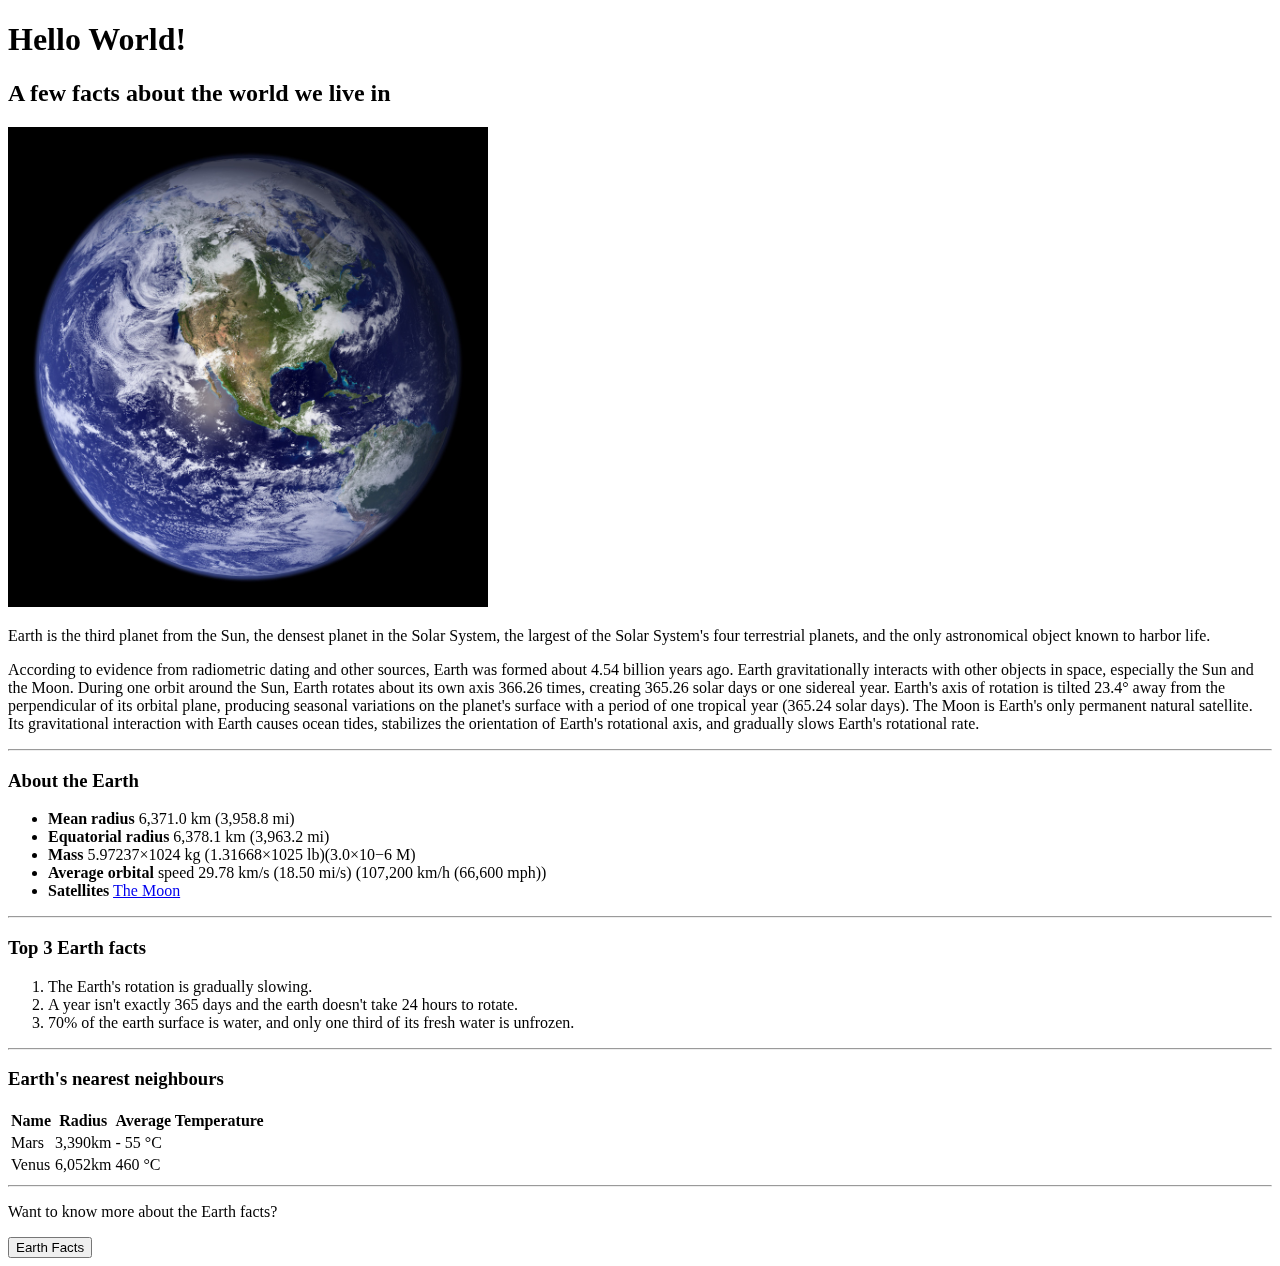
<file: EarthFacts/index.html>
<!doctype html>
<html>
	
<head>
	<title> Earth </title>
	
	<meta charset="utf-8" />
    <meta http-equiv="Content-type" content="text/html; charset=utf-8" />
    <meta name="viewport" content="width=device-width, initial-scale=1" />
</head>

<body>
	<h1>Hello World!</h1>
	<h2>A few facts about the world we live in</h2>
	
	<iframe align="right" width="640" height="480" src="https://www.youtube.com/embed/XG90YYHCSeA" frameborder="0" allowfullscreen>
	</iframe>
	
	<img src="images/earth.jpg" width="480"/>
	
	<p>Earth is the third planet from the Sun, the densest planet in the Solar System, the largest of the Solar System's four terrestrial planets, and the only astronomical object known to harbor life.</p>
	<p>According to evidence from radiometric dating and other sources, Earth was formed about 4.54 billion years ago. Earth gravitationally interacts with other objects in space, especially the Sun and the Moon. During one orbit around the Sun, Earth rotates about its own axis 366.26 times, creating 365.26 solar days or one sidereal year. Earth's axis of rotation is tilted 23.4° away from the perpendicular of its orbital plane, producing seasonal variations on the planet's surface with a period of one tropical year (365.24 solar days). The Moon is Earth's only permanent natural satellite. Its gravitational interaction with Earth causes ocean tides, stabilizes the orientation of Earth's rotational axis, and gradually slows Earth's rotational rate.</p>
	<hr />
	
	<h3>About the Earth</h3>
	<ul>
		<li><strong> Mean radius </strong> 6,371.0 km (3,958.8 mi)</li>
		<li><strong> Equatorial radius </strong> 6,378.1 km (3,963.2 mi)</li>
		<li><strong> Mass </strong> 5.97237×1024 kg (1.31668×1025 lb)(3.0×10−6 M)</li>
		<li><strong> Average orbital </strong> speed 29.78 km/s (18.50 mi/s) (107,200 km/h (66,600 mph))</li>
		<li><strong>Satellites</strong> <a href="http://space-facts.com/the-moon/">The Moon</a></li>
	</ul>
	<hr />
	
	<h3>Top 3 Earth facts</h3>
	<ol>
		<li>The Earth's rotation is gradually slowing.</li>
		<li>A year isn't exactly 365 days and the earth doesn't take 24 hours to rotate.</li>
		<li>70% of the earth surface is water, and only one third of its fresh water is unfrozen.</li>
	</ol>
	<hr />
	
	<h3>Earth's nearest neighbours</h3>
	<table>
		<tr><th>Name</th><th>Radius</th><th>Average Temperature</th></tr>
		<tr><td>Mars</td><td>3,390km</td><td>- 55 &deg;C</td></tr>
		<tr><td>Venus</td><td>6,052km</td><td>460 &deg;C</td></tr>
	</table>
	<hr />
	
	<p>Want to know more about the Earth facts?</p>
	
	<form action="http://space-facts.com/earth/">
		<input type="submit" value="Earth Facts" />
	</form>
	
</body>

</html>
</file>
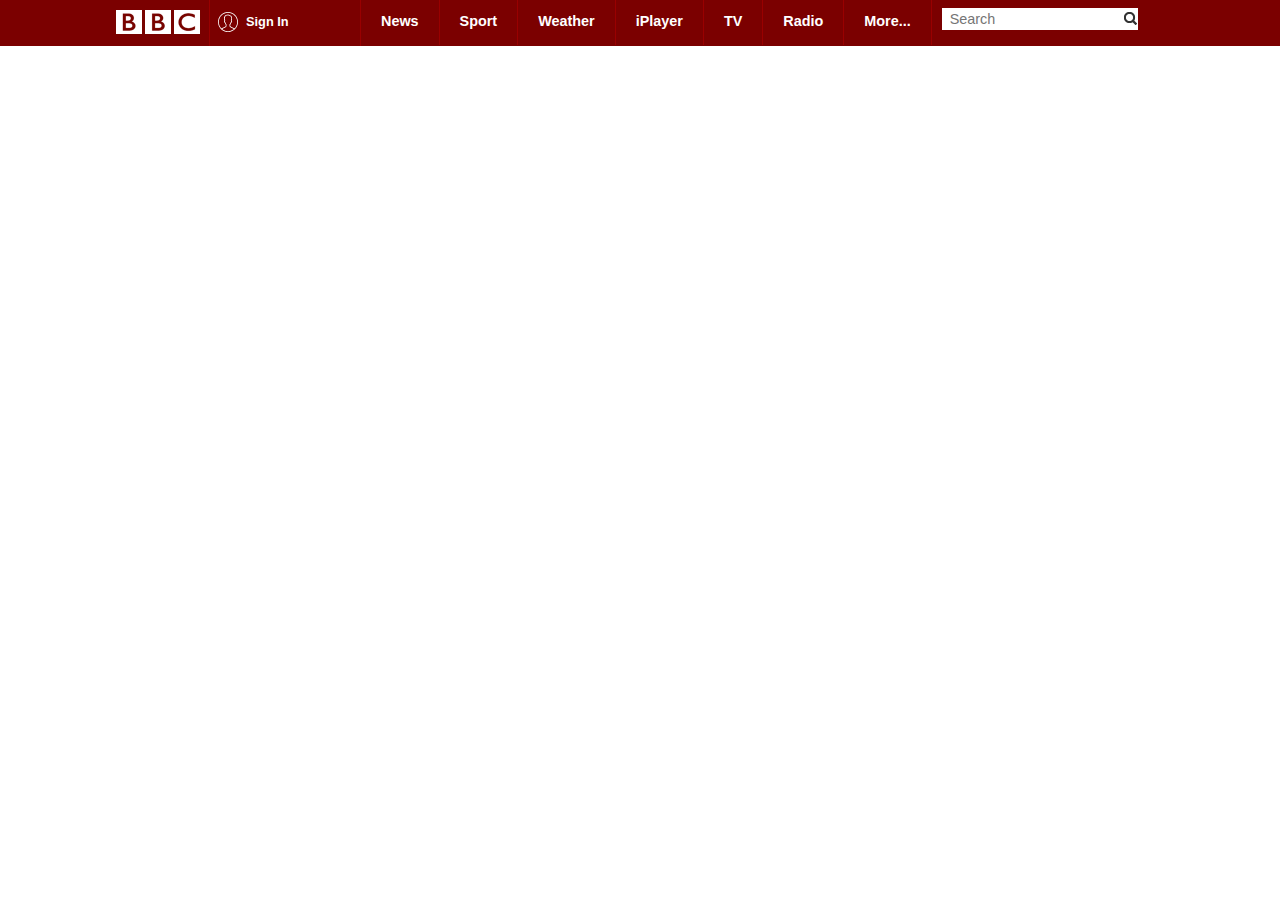
<file: CSS/BBC/src/index.html>
<!DOCTYPE html>
<html lang="en">
<head>
    <meta charset="UTF-8">
    <meta http-equiv="Content-type" content="text/html; charset=utf-8"/>
    <meta name="viewport" content="width=device-width, initial-scale=1"/>

    <title>BBC News - UK</title>

    <style>
        body {
            margin: 0;
            font-family: arial, helvetica, sans-serif;
        }

        #top-bar {
            background-color: #7B0000;
            width: 100%;
            height: 46px;
            color: white;
            margin: 0;
        }

        .fixed-width {
            width: 1050px;
            margin: 0 auto;
        }

        #bbc-logo {
            padding-top: 10px;
            padding-right: 8px;
            float: left;
            border-right: 1px solid #990000;
            height: 36px;
        }

        #bbc-logo img {
            position: relative;
        }

        #sign-in {
            float: left;
            color: #FFFFFF;
            width: 150px;
            height: 46px;
            font-weight: bold;
            font-size: 0.8em;
            border-right: 1px solid #990000;
        }

        #sign-in img {
            float: left;
            position: relative;
            top: 12px;
            padding-left: 8px;
            padding-right: 8px;
        }

        #sign-in p {
            float: left;
            position: relative;
            top: 1px;
        }

        #top-menu {
            float: left;
        }

        #top-menu ul {
            margin: 0;
            padding: 0;
        }

        #top-menu li {
            float: left;
            list-style: none;
            font-weight: bold;
            font-size: 0.9em;
            padding: 13px 20px 16px 20px;
            border-right: 1px solid #990000;
        }

        #search-bar {
            float: left;
            padding: 8px 0 0 10px;
        }

        #search-bar input {
            height: 20px;
            border: none;
            font-size: 0.9em;
            padding-left: 8px;
            background-image: url("res/images/search.png");
            background-repeat: no-repeat;
            background-position: right center;
        }
    </style>
</head>
<body>
<div id="container">
    <div id="top-bar">
        <div class="fixed-width">
            <div id="bbc-logo">
                <img src="res/images/bbc_logo.png"/>
            </div>

            <div id="sign-in">
                <img src="res/images/user.png"/>
                <p>Sign In</p>
            </div>

            <div id="top-menu">
                <ul>
                    <li>News</li>
                    <li>Sport</li>
                    <li>Weather</li>
                    <li>iPlayer</li>
                    <li>TV</li>
                    <li>Radio</li>
                    <li>More...</li>
                </ul>
            </div>

            <div id="search-bar">
                <input type="text" placeholder="Search"/>
            </div>
        </div>
    </div>
</div>

</body>
</html>
</file>
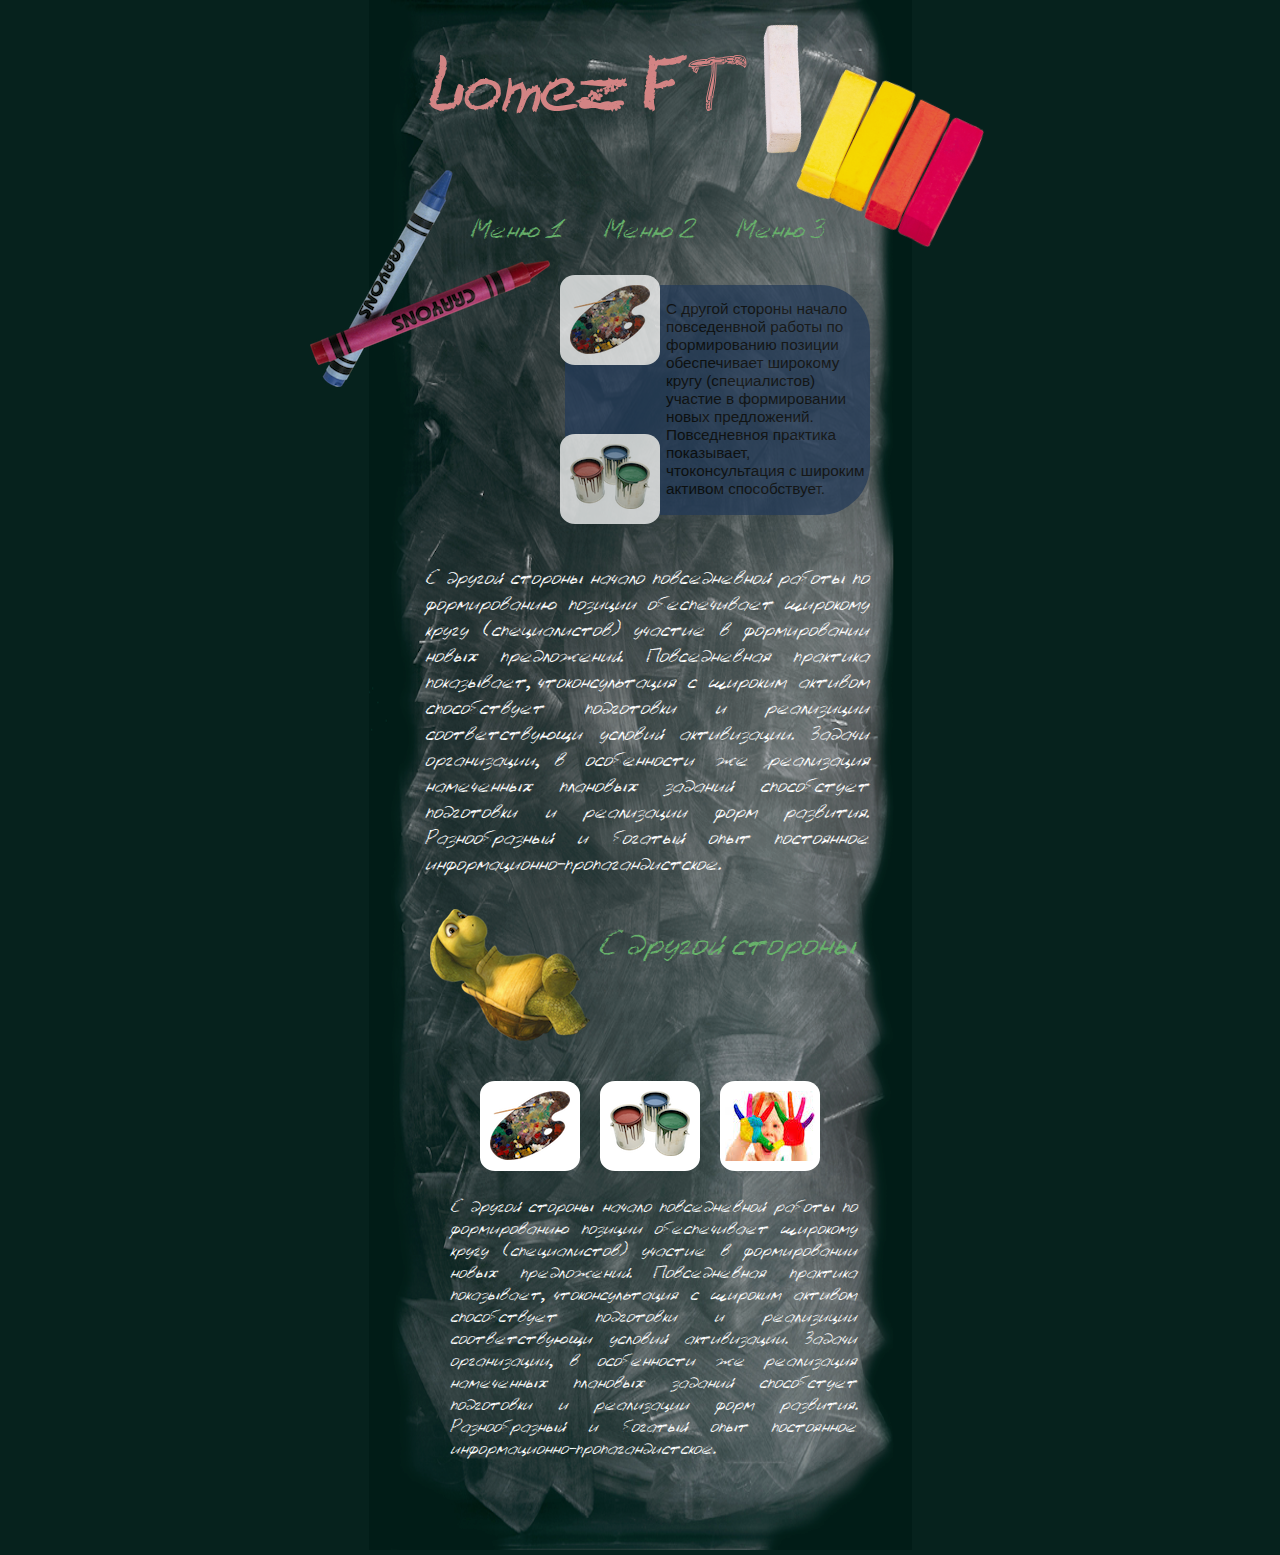
<file: CSS/homeworkSiteTemplate/src/index.html>
<!DOCTYPE html>
<html lang="en">
<head>
    <meta charset="UTF-8">
    <meta http-equiv="Content-type" content="text/html; charset=utf-8"/>
    <meta name="viewport" content="width=device-width, initial-scale=1"/>

    <title>Lomez FT</title>

    <link rel="stylesheet" type="text/css" href="css/styles.css">
</head>
<body>

<div id="container">
    <div id="main_block" class="fixed_width">
        <div id="logo">
            <h1>Lomez FT</h1>
            <img id="white_chalk" src="css/images/white_pieces_of_chalk.png" width="80" height="130">
            <img id="pieces_of_chalk" src="css/images/pieces_of_chalk.png" width="160" height="140">
        </div>
        <div class="clear"></div>

        <div id="top_menu">
            <ul>
                <li>Меню 1</li>
                <li>Меню 2</li>
                <li>Меню 3</li>
            </ul>
        </div>
        <div class="clear"></div>

        <img id="melok" src="css/images/melok.png">
        <div id="top_content_oval_block">
            <div class="white_card">
                <img class="centered_image" src="css/images/palette.png">
            </div>
            <div id="text">
                <p>С другой стороны начало повседенвной работы по формированию позиции обеспечивает широкому кругу
                    (специалистов) участие в формировании новых предложений. Повседневноя практика показывает,
                    чтоконсультация с широким активом способствует.</p>
            </div>
            <div class="white_card" id="bottom_card">
                <img class="centered_image" src="css/images/paints.png">
            </div>
        </div>
        <div class="clear"></div>

        <div class="text_content_block">
            <p>С другой стороны начало повседневной работы по формированию позиции обеспечивает широкому кругу
            (специалистов) участие в формировании новых предложений. Повседневная практика показывает, чтоконсультация
            с широким активом способствует подготовки и реализиции соответствующи условий активизации.
                Задачи организации, в особенности же реализация намеченных плановых заданий способстует подготовки и
            реализации форм развития. Разнообразный и богатый опыт постоянное информационно-пропагандистское.</p>
        </div>
        <div class="clear"></div>

        <div id="turtle_block">
            <img src="css/images/turtle.png">
            <p>С другой стороны</p>
        </div>
        <div class="clear"></div>

        <div id="bottom_cards_block">
            <div class="white_card with_margins">
                <img class="centered_image" src="css/images/palette.png">
            </div>
            <div class="white_card with_margins">
                <img class="centered_image" src="css/images/paints.png">
            </div>
            <div class="white_card with_margins">
                <img class="centered_image" src="css/images/child.jpg">
            </div>
        </div>
        <div class="clear"></div>

        <div id="custom_layout" class="text_content_block">
            <p>С другой стороны начало повседневной работы по формированию позиции обеспечивает широкому кругу
                (специалистов) участие в формировании новых предложений. Повседневная практика показывает, чтоконсультация
                с широким активом способствует подготовки и реализиции соответствующи условий активизации.
                Задачи организации, в особенности же реализация намеченных плановых заданий способстует подготовки и
                реализации форм развития. Разнообразный и богатый опыт постоянное информационно-пропагандистское.</p>
        </div>
    </div>
</div>

</body>
</html>
</file>
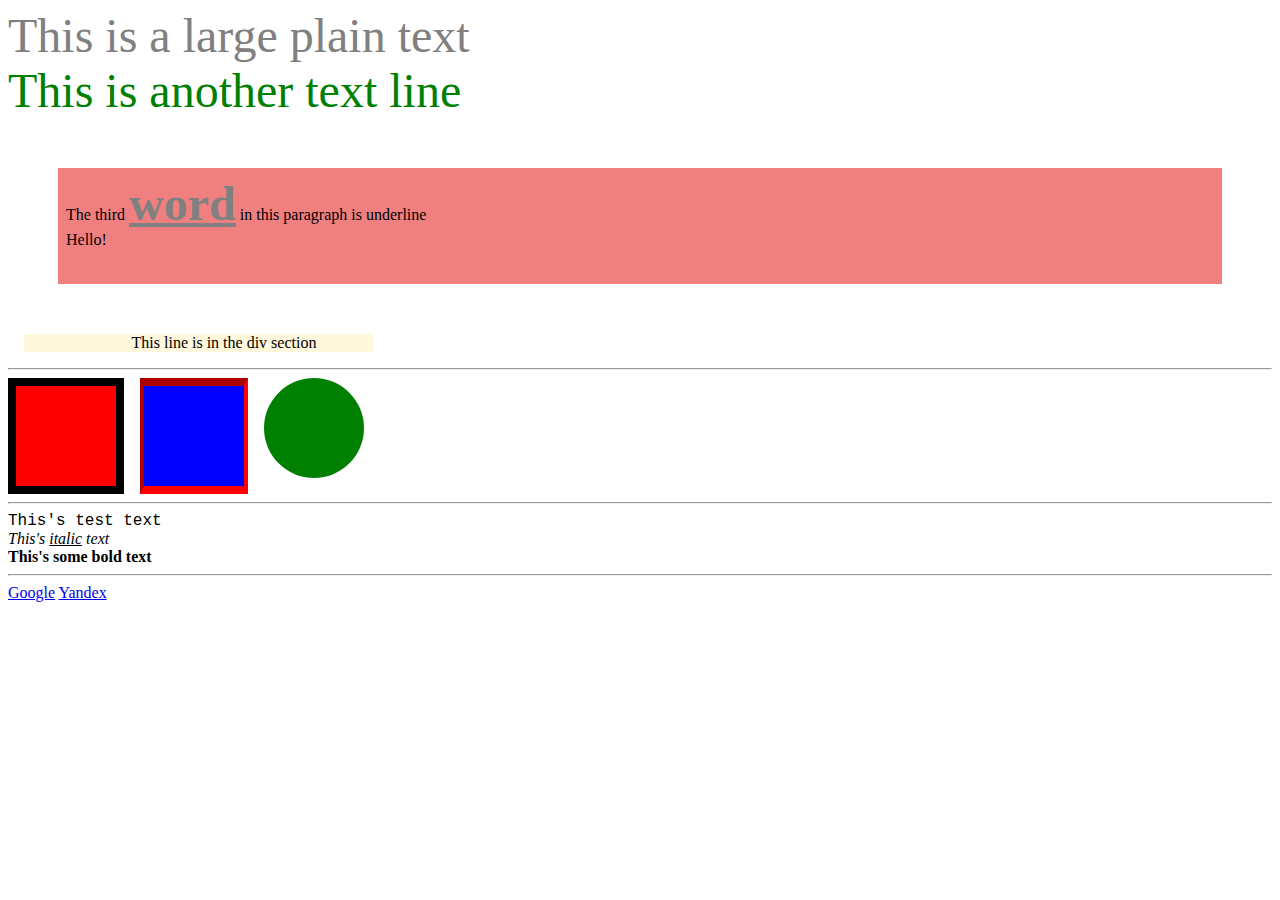
<file: CSS/LearnCSS/src/index.html>
<!DOCTYPE html>
<html lang="en">
<head>
    <title>Learning CSS</title>

    <meta charset="utf-8"/>
    <meta http-equiv="Content-type" content="text/html; charset=utf-8"/>
    <meta name="viewport" content="width=device-width, initial-scale=1"/>

    <style type="text/css">
        .large_paragraph {
            font-size: 300%;
            color: gray;
        }

        #green {
            color: green;
        }

        .underline {
            text-decoration: underline;
        }

        .bold {
            font-weight: bold;
        }

        .lightcoral_box {
            background-color: lightcoral;
            height: 100px;
            position: static;
            left: 100px;
            top: 50px;
            margin: 50px;
            padding: 8px;
            z-index: 1;
        }

        .cornsilk_box {
            background-color: cornsilk;
            width: 300px;
            position: static;
            text-align: center;
            margin: 0px 44px 16px 16px;
            padding-left: 50px;
            z-index: 2;
        }

        .red_box {
            background-color: red;
            width: 100px;
            height: 100px;
            margin-left: 0px;
            float: left;
            border: 8px black solid;
        }

        .blue_box {
            background-color: blue;
            width: 100px;
            height: 100px;
            margin-left: 16px;
            float: left;
            border: 8px inset red;
            border-right-width: 4px;
            border-left-width: 4px;
        }

        .green_box {
            background-color: green;
            width: 100px;
            height: 100px;
            margin-left: 16px;
            float: left;
            border-radius: 50px;
        }

        .font-text {
            font-family: "Courier New",serif;
        }

        .italic {
            font-style: italic;
        }

        .clear {
            clear: both;
        }

        p {
            margin: 0;
        }

        a:visited {
            color: green;
        }

        a:hover {
            font-size: 32px;
        }
    </style>

</head>

<body>
<p class="large_paragraph">This is a large plain text</p>
<p id="green" class="large_paragraph">This is another text line</p>

<div class="lightcoral_box">
    <p>The third <span class="underline large_paragraph bold">word</span> in this paragraph is underline</p>
    <p>Hello!</p>
</div>

<div class="cornsilk_box">
    <p>This line is in the div section</p>
</div>
<hr />

<div class="red_box"></div>
<div class="blue_box"></div>
<div class="green_box"></div>

<div class="clear"></div>
<hr />

<p class="font-text">This's test text</p>
<p class="italic">This's <span class="underline">italic</span> text</p>
<p class="bold">This's some bold text</p>
<hr />

<a href="http://google.com" target=_blank>Google</a>
<a href="http://yandex.ru" target=_blank>Yandex</a>

</body>
</html>
</file>
<file: CSS/homeworkSiteTemplate/src/css/styles.css>
@font-face {
    font-family: Lcchalk;
    src: url("fonts/Lcchalk.ttf");
}

body {
    margin: 0;
    background-color: #06221D;
    font-family: Lcchalk;
}

.clear {
    clear: both;
}

.fixed_width {
    width: 740px;
    height: 1555px;
    margin: 0 auto;
}

.centered_image {
    display: block;
    padding-top: 10px;
    margin-left: auto;
    margin-right: auto;
    background: no-repeat fixed center;
}

#main_block {
    background: url("images/background_cropped.png") no-repeat top center;
}

/*
    Logo.
*/

#logo {
    width: 100%;
    padding: 0;
    margin-left: 80px;
    font-size: 1.8em;
}

#logo h1 {
    float: left;
    color: #D38484;
    margin: 0;
    padding-left: 80px;
    padding-top: 40px;
}

#white_chalk {
    float: left;
    transform: rotate(25deg);
    margin: 0;
    padding-top: 25px;
}

#pieces_of_chalk {
    float: left;
    margin: 0;
    padding-top: 90px;
    transform: rotate(25deg);
}

/*
    Top menu.
*/

#top_menu {
    position: absolute;
    margin-top: -30px;
    margin-left: 180px;
}

#top_menu ul {
    margin: 0;
    padding: 0;
}

#top_menu li {
    color: #68B36B;
    font-style: italic;
    float: left;
    list-style: none;
    font-size: 1.3em;
    padding: 13px 20px 16px 20px;
}

#melok {
    float: left;
    margin: -60px 0 0 40px;
    transform: rotate(180deg);
}

/*
    Top content oval block.
*/

#top_content_oval_block {
    float: left;
    background-color: #243B59;
    opacity: 0.75;
    margin-top: 55px;
    margin-left: 15px;
    padding: 0;
    width: 305px;
    height: 230px;
    border-radius: 50px;
}

.white_card {
    float: left;
    margin-left: -5px;
    margin-top: -10px;
    padding: 0;
    background-color: white;
    width: 100px;
    height: 90px;
    border-radius: 15%;
}

#text {
    position: relative;
    padding: 0;
    margin: 0;
    width: 210px;
    float: left;
    font-family: Arial, serif;
    font-size: 18px;
}

#text p {
    margin-left: 6px;
    font-size: 0.85em;
}

#bottom_card {
    margin-top: -80px;
}

/*
    Text content.
*/

.text_content_block {
    width: 60%;
    padding: 0;
    margin-top: 50px;
    margin-left: 21%;
}

.text_content_block p {
    color: white;
    text-align: justify;
    font-style: italic;
}

/*
    Turtle block.
*/

#turtle_block {
    padding: 0;
}

#turtle_block img {
    float: left;
    position: relative;
    margin-top: 16px;
    margin-left: 160px;
}

#turtle_block p {
    float: left;
    color: #68B36B;
    font-size: 1.7em;
    font-style: italic;
    padding: 0;
    margin-top: 30px;
    margin-left: 8px;
}

/*
    Bottom cards.
*/

#bottom_cards_block {
    padding: 0;
    margin-left: 200px;
    margin-top: 30px;
}

.with_margins {
    margin: 10px;
}

#custom_layout {
    width: 55%;
    padding: 0;
    margin-top: 10px;
    margin-left: 180px;
}

#custom_layout p {
    font-size: 0.9em;
}
</file>
